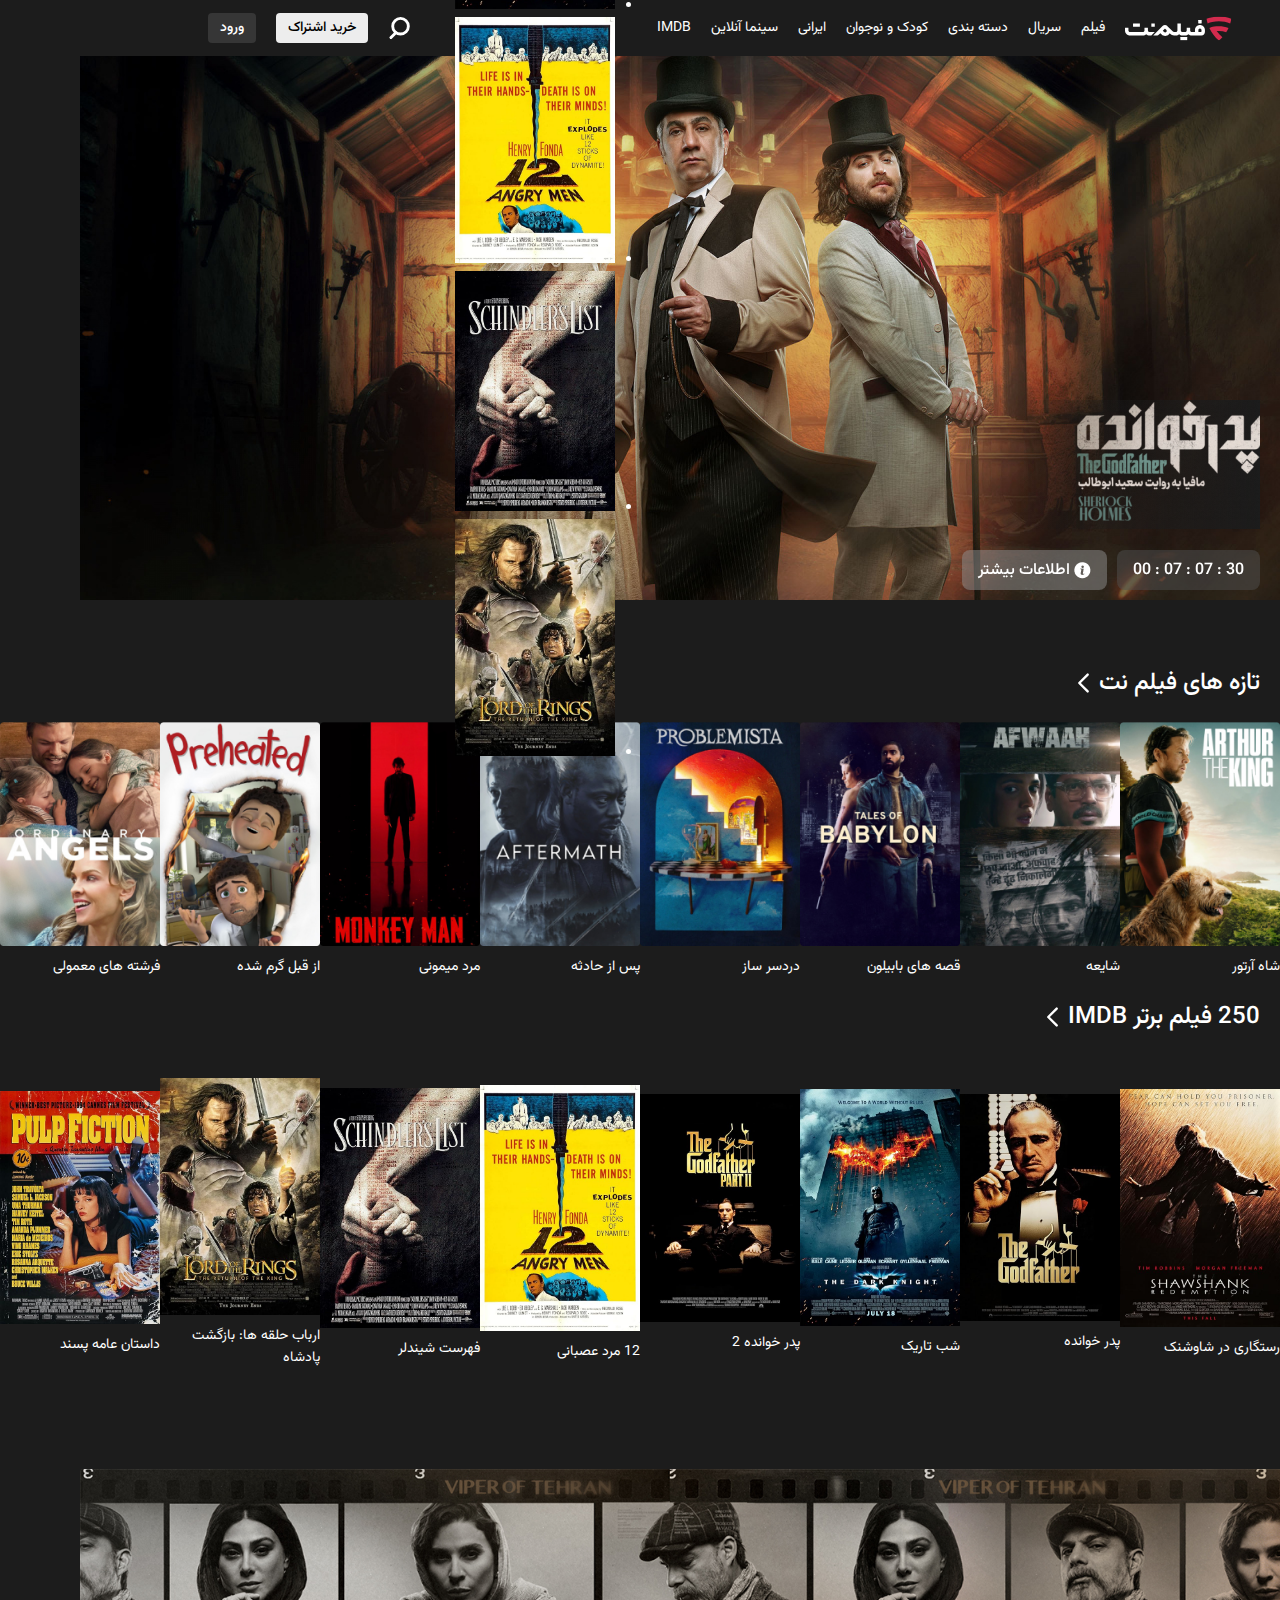
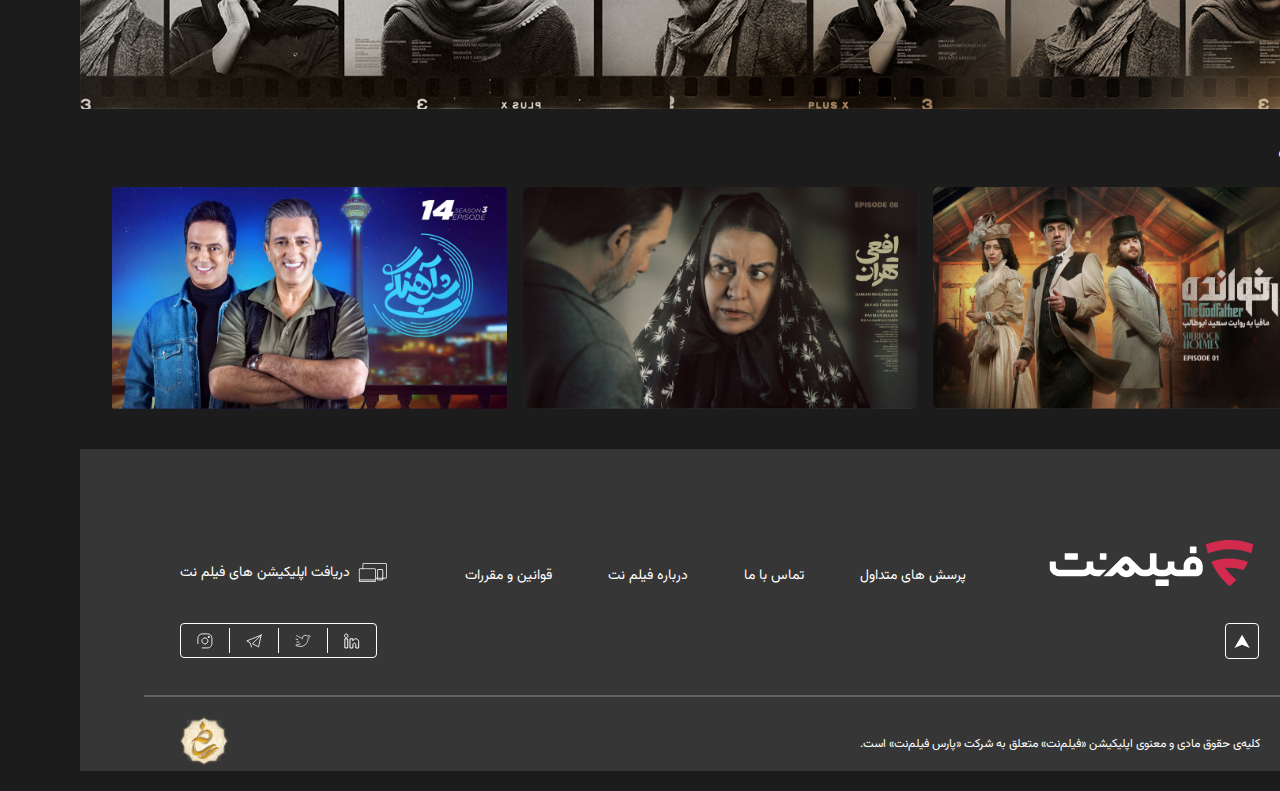
<file: index.html>
<!DOCTYPE html>
<html dir="rtl" lang="fa-IR">

<head>
    <meta charset="UTF-8">
    <meta name="viewport" content="width=device-width, initial-scale=1.0">
    <title>filmnet project</title>
    <link rel="icon" href="./images/filmnet-fave-icon.png">
    <link rel="preconnect" href="https://fonts.googleapis.com">
    <link rel="preconnect" href="https://fonts.gstatic.com" crossorigin>
    <link href="https://fonts.googleapis.com/css2?family=Vazirmatn:wght@100..900&display=swap" rel="stylesheet">
    <link rel="stylesheet" href="style.css">
</head>

<body>
    <div>
        <div class="hero">
            <div class="container">
                <header>
                    <div class="main-header">
                        <img src="./images/logo.svg" class="logo-head" alt="Logo">

                        <ul class="menu" id="#">
                            <li class="menu-item">فیلم</li>
                            <li class="menu-item">سریال</li>
                            <li class="menu-item">دسته بندی</li>
                            <li class="menu-item">کودک و نوجوان</li>
                            <li class="menu-item">ایرانی</li>
                            <li class="menu-item">سینما آنلاین</li>
                            <div class="list"><a href="imdb/imdb.html" style="text-decoration: none; color: white;">
                                    <li class="menu-item"> IMDB </li>
                                </a></div>
                        </ul>
                    </div>
                    <ul class="cards">
                        <li class="card"> <img src="./images/shaw.jpg" alt="shawshank" width="160px"></li>
                        <li class="card"> <img src="./images/godfather.jpg" alt="godfather" width="160px">
                        </li>
                        <li class="card"><img src="./images/dark.jpg" alt="darknight" width="160px"></li>
                        <li class="card"><img src="./images/angry man.jpg" alt="angryman" width="160px">
                        </li>
                        <li class="card"> <img src="./images/list.jpg" alt="list" width="160px"></li>
                        <li class="card"><img src="./images/lordring.jpg" alt="lordring" width="160px">
                        </li>
                    </ul>

                    <div class="mobile-menu">
                        <img src="./images/icons/hamber.png" alt="">
                        <img src="./images/icons/log.png" alt="Logo">
                    </div>
                    <div class="sub-header">
                        <img src="./images/icons/search.svg" alt="Search" width="24px" height="24px">
                        <button class="btn button">خرید اشتراک</button>
                        <button class="btn butt">ورود</button>
                    </div>
                    <!-- <div class="modal">
                        <div class="content">
                            <form>
                                <label>firstname:</label>
                                <input type="text">

                                <label>lastname:</label>
                                <input type="text">
                            </form>
                            <button onclick="toggle('modal')">Close Modal</button>
                        </div> -->
                </header>
            </div>
        </div>
        <div class="image-content">
            <img src="./images/Image (1).png" alt="Father">
        </div>
        <div class="buttons">
            <button class="button-heading button-time">30 : 07 : 07 : 00</button>
            <button class="button-heading button-text">
                <img src="./images/icons/SVG.png" alt="Svg">
                <span>اطلاعات بیشتر</span>
            </button>
        </div>
    </div>

    </div>


    <main>
        <div>
            <div class="main-heading-text">
                <span>تازه های فیلم نت</span>
                <img src="./images/icons/taze.svg" alt="">
            </div>
            <div class="images">
                <div class="image-box">
                    <img src="./images/artor.png" alt="Artor" width="160px">
                    <span>شاه آرتور</span>
                </div>
                <div class="image-box">
                    <img src="./images/afwaan.png" alt="Artor" width="160px">
                    <span>شایعه</span>
                </div>
                <div class="image-box">
                    <img src="./images/babylon.png" alt="Artor" width="160px">
                    <span>قصه های بابیلون</span>
                </div>
                <div class="image-box">
                    <img src="./images/problem.png" alt="Artor" width="160px">
                    <span>دردسر ساز</span>
                </div>
                <div class="image-box">
                    <img src="./images/after.png" alt="Artor" width="160px">
                    <span>پس از حادثه</span>
                </div>
                <div class="image-box">
                    <img src="./images/monkey.png" alt="Artor" width="160px">
                    <span>مرد میمونی</span>
                </div>
                <div class="image-box">
                    <img src="./images/preheated.png" alt="Artor" width="160px">
                    <span>از قبل گرم شده</span>
                </div>
                <div class="image-box">
                    <img src="./images/angels.png" alt="Artor" width="160px">
                    <span>فرشته های معمولی</span>
                </div>

            </div>
        </div>
        <div class="movie">
            <div class="main-heading-text">
                <span>250 فیلم برتر IMDB</span>
                <img src="./images/icons/taze.svg" alt="">
            </div>
            <div class="imdb">
                <a href="https://mohamad-codingfront.github.io/250-top-IMDB/" target="_blank">مشاهده همه</a>
            </div>
        </div>
        <div class="images">
            <div class="image-box">
                <img src="./images/shaw.jpg" alt="shawshank" width="160px">
                <span>رستگاری در شاوشنک</span>
            </div>
            <div class="image-box">
                <img src="./images/godfather.jpg" alt="godfather" width="160px">
                <span>پدر خوانده</span>
            </div>
            <div class="image-box">
                <img src="./images/dark.jpg" alt="darknight" width="160px">
                <span>شب تاریک</span>
            </div>
            <div class="image-box">
                <img src="./images/godfather2.jpg" alt="godfather2" width="160px">
                <span>پدر خوانده 2</span>
            </div>
            <div class="image-box">
                <img src="./images/angry man.jpg" alt="angryman" width="160px">
                <span>12 مرد عصبانی</span>
            </div>
            <div class="image-box">
                <img src="./images/list.jpg" alt="list" width="160px">
                <span>فهرست شیندلر</span>
            </div>
            <div class="image-box">
                <img src="./images/lordring.jpg" alt="lordring" width="160px">
                <span>ارباب حلقه ها: بازگشت پادشاه</span>
            </div>
            <div class="image-box">
                <img src="./images/pulp fiction.jpg" alt="pulp fiction" width="160px">
                <span>داستان عامه پسند</span>
            </div>
        </div>
        <div class="baner">
            <img src="./images/baner.svg" alt="Baner" width="100%">
        </div>
        <div class="last-content">
            <h3>برگزیده</h3>
            <div class="last-content-image">
                <div class="item"><img src="./images/father.svg" alt=""></div>
                <div class="item"><img src="./images/afei.svg" alt=""></div>
                <div class="item"><img src="./images/ahangi.svg" alt=""></div>
            </div>
        </div>
    </main>
    <footer>
        <div class="footer">
            <div class="main-footer">
                <div class="logo-footer">
                    <img src="./images/logo.svg" alt="Logo" width="216px" height="48px">
                </div>
                <div class="menu-footer">
                    <div class="foot-item">پرسش های متداول</div>
                    <div class="foot-item">تماس با ما</div>
                    <div class="foot-item">درباره فیلم نت</div>
                    <div class="foot-item">قوانین و مقررات</div>
                </div>
                <div class="daryaft">
                    <img src="./images/icons/daryaft.png" alt="">
                    <span>دریافت اپلیکیشن های فیلم نت</span>
                </div>
            </div>
            <div class="icon-footer">
                <img src="./images/icons/Buttonfooter.svg" width="36px" height="36px">
                <img src="./images/icons/Border.svg" alt="">
            </div>

            <hr width="90%">
            <div class="sub-footer">
                <div>کلیه‌ی حقوق مادی و معنوی اپلیکیشن «فیلم‌نت» متعلق به شرکت «پارس فیلم‌نت» است.</div>
                <div>
                    <img src="./images/icons/neshane_sabt.svg fill.svg">
                </div>
            </div>
        </div>
    </footer>

    <script>
        function toggle(className) {
            document.getElementsByClassName(className)[0].classList.toggle("open")
        }
    </script>
</body>

</html>
</file>
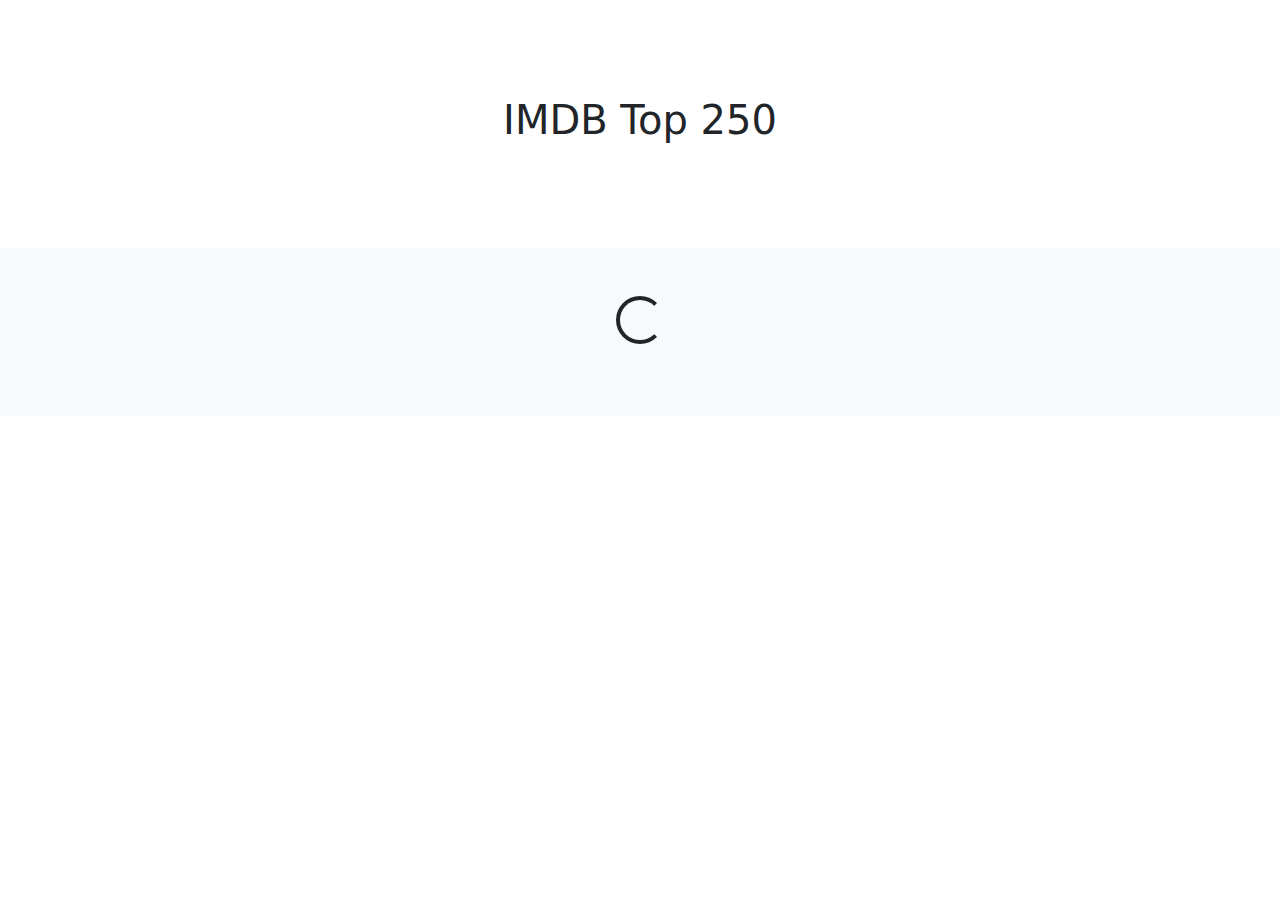
<file: imdb/imdb.html>
<!DOCTYPE html>
<html lang="en">

<head>
    <meta charset="UTF-8">
    <meta name="viewport" content="width=device-width, initial-scale=1.0">
    <title>top movies</title>
    <link rel="stylesheet" href="./bootstrap.min.css">
</head>

<body>
    <section class="py-5 text-center container">
        <div class="row py-lg-5">
            <div class="col-lg-6 col-md-8 mx-auto">
                <h1 class="fw-light">IMDB Top 250</h1>
            </div>
        </div>
    </section>

    <div class="album py-5 bg-body-tertiary">
        <div class="container">

            <div class="spinner-border m-auto d-block" style="width: 3rem; height: 3rem;" role="status">
                <span class="visually-hidden">Loading...</span>
            </div>

            <div id="moviesList" class="row row-cols-1 row-cols-sm-2 row-cols-md-3 g-3">
            </div>

            <nav class="mt-4" aria-label="Page navigation example">
                <ul class="pagination"></ul>
            </nav>
        </div>
    </div>


    <script>
        let movies
        const moviesListEl = document.getElementById("moviesList")

        function fetchMovies(page = 1) {
            fetch('https://moviesapi.codingfront.dev/api/v1/movies?page=' + page).then(function (response) {
                toggleLoading()
                return response.json()
            }).then(function (json) {
                renderList(json.data)
                renderPagination(json.metadata)
            }).catch(function (e) {
                console.log(e)
            })
        }

        function renderCard(movie) {
            const colEl = document.createElement('div')
            colEl.className = 'col'

            const cardEl = document.createElement('div')
            cardEl.className = 'card shadow-sm h-100'

            const imgEl = document.createElement("img")
            imgEl.className = "card-img-top"
            imgEl.src = movie.poster

            const cardBodyEl = document.createElement('div')
            cardBodyEl.className = "card-body"

            const cardTitle = document.createElement('h5')
            cardTitle.className = "card-title"
            cardTitle.innerHTML = movie.title
            cardBodyEl.appendChild(cardTitle)

            const cardText = document.createElement('div')
            cardText.className = "card-text"
            cardText.innerHTML = movie.year + " | " + movie.country;
            cardBodyEl.appendChild(cardText)

            cardEl.appendChild(imgEl)
            cardEl.appendChild(cardBodyEl)

            colEl.appendChild(cardEl)
            moviesListEl.appendChild(colEl)
        }

        function renderList(movies) {
            movies.forEach(function (movie) {
                renderCard(movie)
            })
        }

        function toggleLoading() {
            document.getElementsByClassName("spinner-border")[0].classList.toggle("d-none")
        }

        function renderPagination(metadata) {
            const paginationEl = document.getElementsByClassName("pagination")[0]

            for (let idx = 1; idx <= metadata.page_count; idx++) {
                const itemButtonEl = document.createElement("button")
                itemButtonEl.className = "page-link"
                if (Number(metadata.current_page) === idx) {
                    itemButtonEl.classList.add("active")
                }
                itemButtonEl.innerHTML = idx
                itemButtonEl.onclick = function () {
                    moviesListEl.innerHTML = ""
                    paginationEl.innerHTML = ""
                    toggleLoading()
                    fetchMovies(idx)
                }

                const itemLiEl = document.createElement("li")
                itemLiEl.className = "page-item"

                itemLiEl.appendChild(itemButtonEl);
                paginationEl.appendChild(itemLiEl)
            }
        }

        fetchMovies()
    </script>
</body>

</html>
</file>
<file: style.css>
:root {
    /* Colors */

    --color-primary: #4383C4;
    --color-white: #ffffff;
    --color-button-light: #EDEDED;
    --color-button-semidark: #8F8F8F80;
    --color-button-dark: #4F4F4F80;
    --color-background: #1C1C1C;
    --color-footer: #363636;
    /* Typography */

    --font-family: "Vazirmatn", sans-serif;
    --font-weight-normal: 400;
    --font-size-base: 14px;
}

* {
    box-sizing: border-box;
    margin: 0;
    padding: 0;
}

html {
    font-family: var(--font-family);
    font-weight: var(--font-weight-normal);
    font-size: var(--font-size-base);
    position: relative;
    max-width: 1920px;
}

body {
    background-color: var(--color-background);
}

header {
    display: flex;
    align-items: center;
    justify-content: space-between;
    background-color: #1C1C1C;
    color: var(--color-white);
    background-attachment: fixed;
    height: 56px;
    padding: 12px 128px;
    font-size: var(--font-size-base);
    position: fixed;
    width: 100%;
}

.hero {
    background-image: url("./images/header.png");
    background-size: cover;
    height: 600px;
    position: relative;
}

.main-header {
    display: flex;
    align-items: center;
}

.sub-header {
    display: flex;
    align-items: center;
    gap: 20px;
}

.modal {
    position: fixed;
    inset: 0;
    background-color: rgba(0, 0, 0, 0.5);
    display: flex;
    align-items: center;
    justify-content: center;
    opacity: 0;
    z-index: -1;
    transition: all 300ms ease-in-out;
}

.modal .content {
    width: 50%;
    height: 250px;
    background-color: white;
    border-radius: 16px;
    padding: 24px;
    transform: translateY(-50%);
    transition: all 300ms ease-in-out;
    color: #1C1C1C;
}

.modal.open {
    opacity: 1;
    z-index: 9999;
}

.modal.open .content {
    transform: translateY(0);
}

.menu {
    list-style: none;
    display: flex;
    flex-direction: row;
    gap: 20px;
    padding-right: 20px;
}

.box {
    display: none;
}

.menu-item:hover {
    transition: all 300ms ease-in-out;
    cursor: pointer;
}


.mobile-menu {
    display: none;
}

.btn {
    border-radius: 4px;
    padding: 4px 12px;
    font-family: var(--font-family);
    font-weight: 500;
    font-size: var(--font-size-base);
    border: none;
}

.button {
    background-color: var(--color-button-light);
}

.butt {
    background-color: var(--color-button-dark);
    color: var(--color-white);
}

.image-content {
    position: absolute;
    top: 400px;
    right: 100px;
    background: linear-gradient(270deg, #1C1C1C 0%, rgba(0, 0, 0, 0) 100%);
}

.button-heading {
    border-radius: 8px;
    padding: 8px 16px;
    color: var(--color-white);
    border: none;
    margin-inline-end: 10px;
    font-family: var(--font-family);
    font-weight: 500;
    font-size: 16px;
}


.button-time {
    background-color: var(--color-button-dark);
    height: 40px;
}

.button-text {
    background-color: var(--color-button-semidark);
    height: 40px;
    display: flex;
    align-items: center;
    justify-content: center;
    gap: 4px;
}

.buttons {
    position: absolute;
    top: 550px;
    right: 100px;
    display: flex;

}

main {
    margin-top: 64px;
}

.main-heading-text {
    display: flex;
    align-items: center;
    color: var(--color-white);
    margin-right: 100px;
    font-weight: 500;
    font-size: 24px;
}

.images {
    display: flex;
    align-items: center;
    flex: 1;
    justify-content: space-around;
    margin: 20px 80px;
}

.image-box {
    display: flex;
    flex-direction: column;
    gap: 10px;
    color: var(--color-white);
}

.baner {
    margin-top: 100px;
}

.last-content h3 {
    color: var(--color-white);
    font-size: 24px;
    font-weight: 500;
}

.last-content {
    padding: 16px;
}

.last-content-image {
    display: flex;
    align-items: center;
    justify-content: center;
    gap: 16px;
    flex: 1;
    padding: 16px;
}

.last-content-image .item img {
    width: 100%;
    height: 100%;
    object-fit: cover;
}

.footer {
    background-color: var(--color-footer);
}

.main-footer {
    display: flex;
    align-items: center;
    justify-content: space-between;
    color: var(--color-white);
    margin: 0 100px;
    padding-top: 20px;
}

hr {
    margin: auto;
    border: 1px solid var(--color-button-semidark);
    margin-top: 20px;
}

.logo-footer {
    display: flex;
    flex-direction: column;
    justify-content: center;
    margin-top: 70px;
}

.menu-footer {
    display: flex;
    align-items: center;
    justify-content: space-between;
    gap: 56px;
    margin-top: 96px;
}

.daryaft {
    display: flex;
    align-items: center;
    justify-content: center;
    gap: 8px;
    margin-top: 90px;
}

.icon-footer {
    display: flex;
    align-items: center;
    justify-content: space-between;
    margin: 36px 100px;
}

.sub-footer {
    display: flex;
    justify-content: space-between;
    align-items: center;
    margin: 20px 100px;
    color: var(--color-white);
    font-size: 12px;
}

@media screen and (max-width:768px) {
    .hero {
        background-image: linear-gradient(0deg, rgba(28, 28, 28, 1) 0%, rgba(28, 28, 28, 0) 30%), url(./images/Image.jpg);
        height: 468px;
        background-repeat: no-repeat;
        background-size: cover;
        background-position: center;
    }

    header {
        padding: initial;
    }

    .sub-header {
        padding-inline-end: 16px;
    }

    .menu {
        display: none;
    }

    .mobile-menu {
        display: flex;
        justify-content: center;
        align-items: center;
        gap: 10px;
    }

    .logo-head {
        display: none;
    }

    .buttons {
        flex-direction: column;
        right: initial;
        margin-inline-start: 16px;
        gap: 16px;
    }

    .main-header {
        margin-inline-start: -70px;

    }

    .main-heading-text {
        margin: initial;
        padding: 16px;
    }

    .images {
        overflow-x: scroll;
        margin: initial;
        padding: 16px;
    }

    .image-box {
        margin-inline-end: 16px;
    }

    .image-content {
        width: 200px;
        right: initial;
        padding-inline-start: 20px;
        background: initial;
    }


    .last-content-image {
        display: flex;
        flex-wrap: wrap;
        gap: 16px;
        padding: initial;
        align-items: initial;
    }

    .last-content-image .item:first-child {
        width: 100%;
    }

    .last-content-image .item:not(:first-child) {
        width: calc(50% - 8px)
    }

    .main-footer {
        display: flex;
        flex-direction: column;
        margin: initial;
        align-items: initial;
    }

    .logo-footer {
        margin-top: initial;
        padding: 16px;
    }

    .menu-footer {
        display: flex;
        flex-wrap: wrap;
        margin-top: initial;
        padding: 30px 8px;
    }

    .foot-item {
        width: calc(50% - 28px);
    }

    .daryaft {
        justify-content: initial;
        margin-top: 50px;
        padding-inline-start: 16px;
    }

    .icon-footer {
        margin: initial;
        padding: 32px 16px;
    }

    .sub-footer {
        margin: initial;
        padding: 32px 16px;
        gap: 32px;
    }
}
</file>
